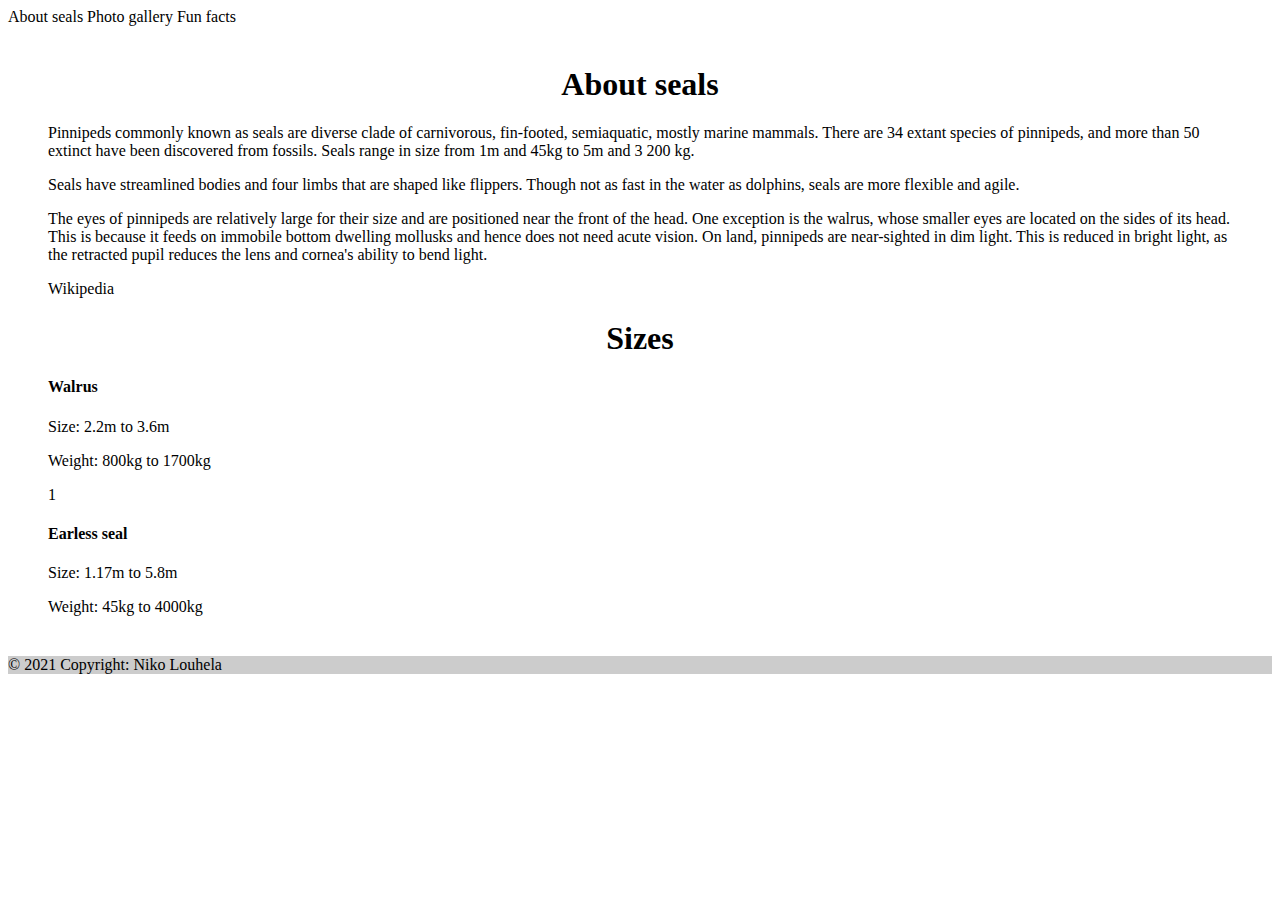
<file: index.html>
<!doctype html>
<html lang="en">
<head>
  <meta charset="utf-8">
  <meta name="viewport" content="width=device-width, initial-scale=1">
  <link href="https://cdn.jsdelivr.net/npm/bootstrap@5.1.3/dist/css/bootstrap.min.css" rel="stylesheet"
    integrity="sha384-1BmE4kWBq78iYhFldvKuhfTAU6auU8tT94WrHftjDbrCEXSU1oBoqyl2QvZ6jIW3" crossorigin="anonymous">
  <link rel="stylesheet" href="style/style.css">
  <title>Seals</title>
</head>

<body>

  <header>
    <nav class="nav nav-pills flex-column flex-sm-row">
      <a class="flex-sm-fill text-sm-center nav-link active" aria-current="page" href="#">About seals</a>
      <a class="flex-sm-fill text-sm-center nav-link" href="pages/gallery.html">Photo gallery</a>
      <a class="flex-sm-fill text-sm-center nav-link" href="pages/facts.html">Fun facts</a>
    </nav>
  </header>

  <div class="container">
    <div class="row">
      <div class="col-12 col-sm-9 article">
        <h1>About seals</h1>
        <p> Pinnipeds commonly known as seals are diverse clade of carnivorous, fin-footed, semiaquatic, mostly marine
          mammals. There are 34 extant species of pinnipeds, and more than 50 extinct have been discovered from fossils.
          Seals range in size from 1m and 45kg to 5m and 3 200 kg.</p>
        <p>
          Seals have streamlined bodies and four limbs that are shaped like flippers. Though not as fast in the water as
          dolphins, seals are more flexible and agile.</p>

        <p>
          The eyes of pinnipeds are relatively large for their size and are positioned near the front of the head. One
          exception is the walrus, whose smaller eyes are located on the sides of its head. This is because it feeds on
          immobile bottom dwelling mollusks and hence does not need acute vision. On land, pinnipeds are near-sighted in
          dim light. This is reduced in bright light, as the retracted pupil reduces the lens and cornea's ability to
          bend light.</p>

        <p>
          <a href="https://en.wikipedia.org/wiki/Pinniped">Wikipedia</a>
        </p>
      </div>

      <div class="col-12 col-sm-3 article">
        <h1>Sizes</h1>
        <h4>
          Walrus
        </h4>
        <p>Size: 2.2m to 3.6m </p>
        <p> Weight: 800kg to 1700kg</p>1
        <h4>
          Earless seal
        </h4>
        <p>Size: 1.17m to 5.8m </p>
        <p> Weight: 45kg to 4000kg</p>
      </div>
    </div>
  </div>

  <footer class="fixed-bottom text-center text-lg-start">
    <div class="text-center p-3" style="background-color: rgba(0, 0, 0, 0.2);">
      © 2021 Copyright:
      <a class="text-light" href="https://github.com/Louhela">Niko Louhela</a>
    </div>
  </footer>

  <script src="https://cdn.jsdelivr.net/npm/bootstrap@5.1.3/dist/js/bootstrap.bundle.min.js"
    integrity="sha384-ka7Sk0Gln4gmtz2MlQnikT1wXgYsOg+OMhuP+IlRH9sENBO0LRn5q+8nbTov4+1p" crossorigin="anonymous">
  </script>
</body>

</html>
</file>
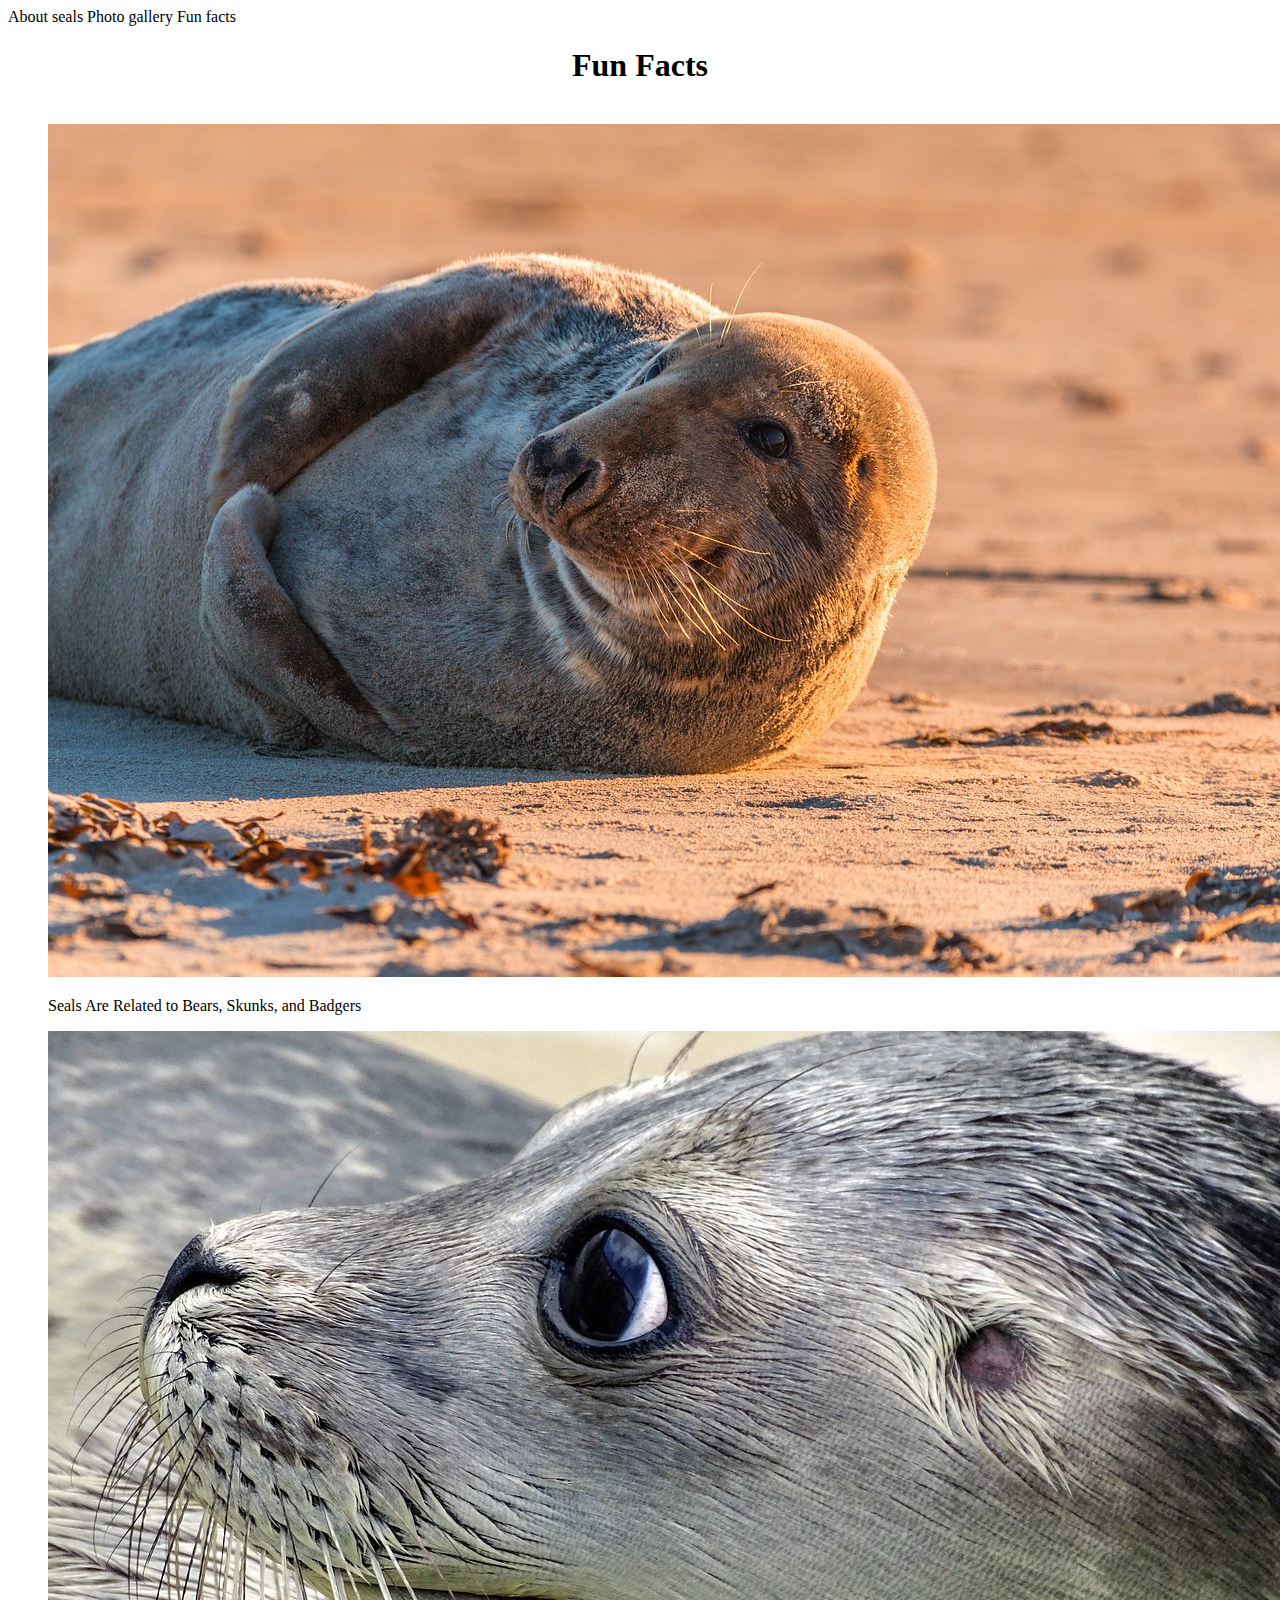
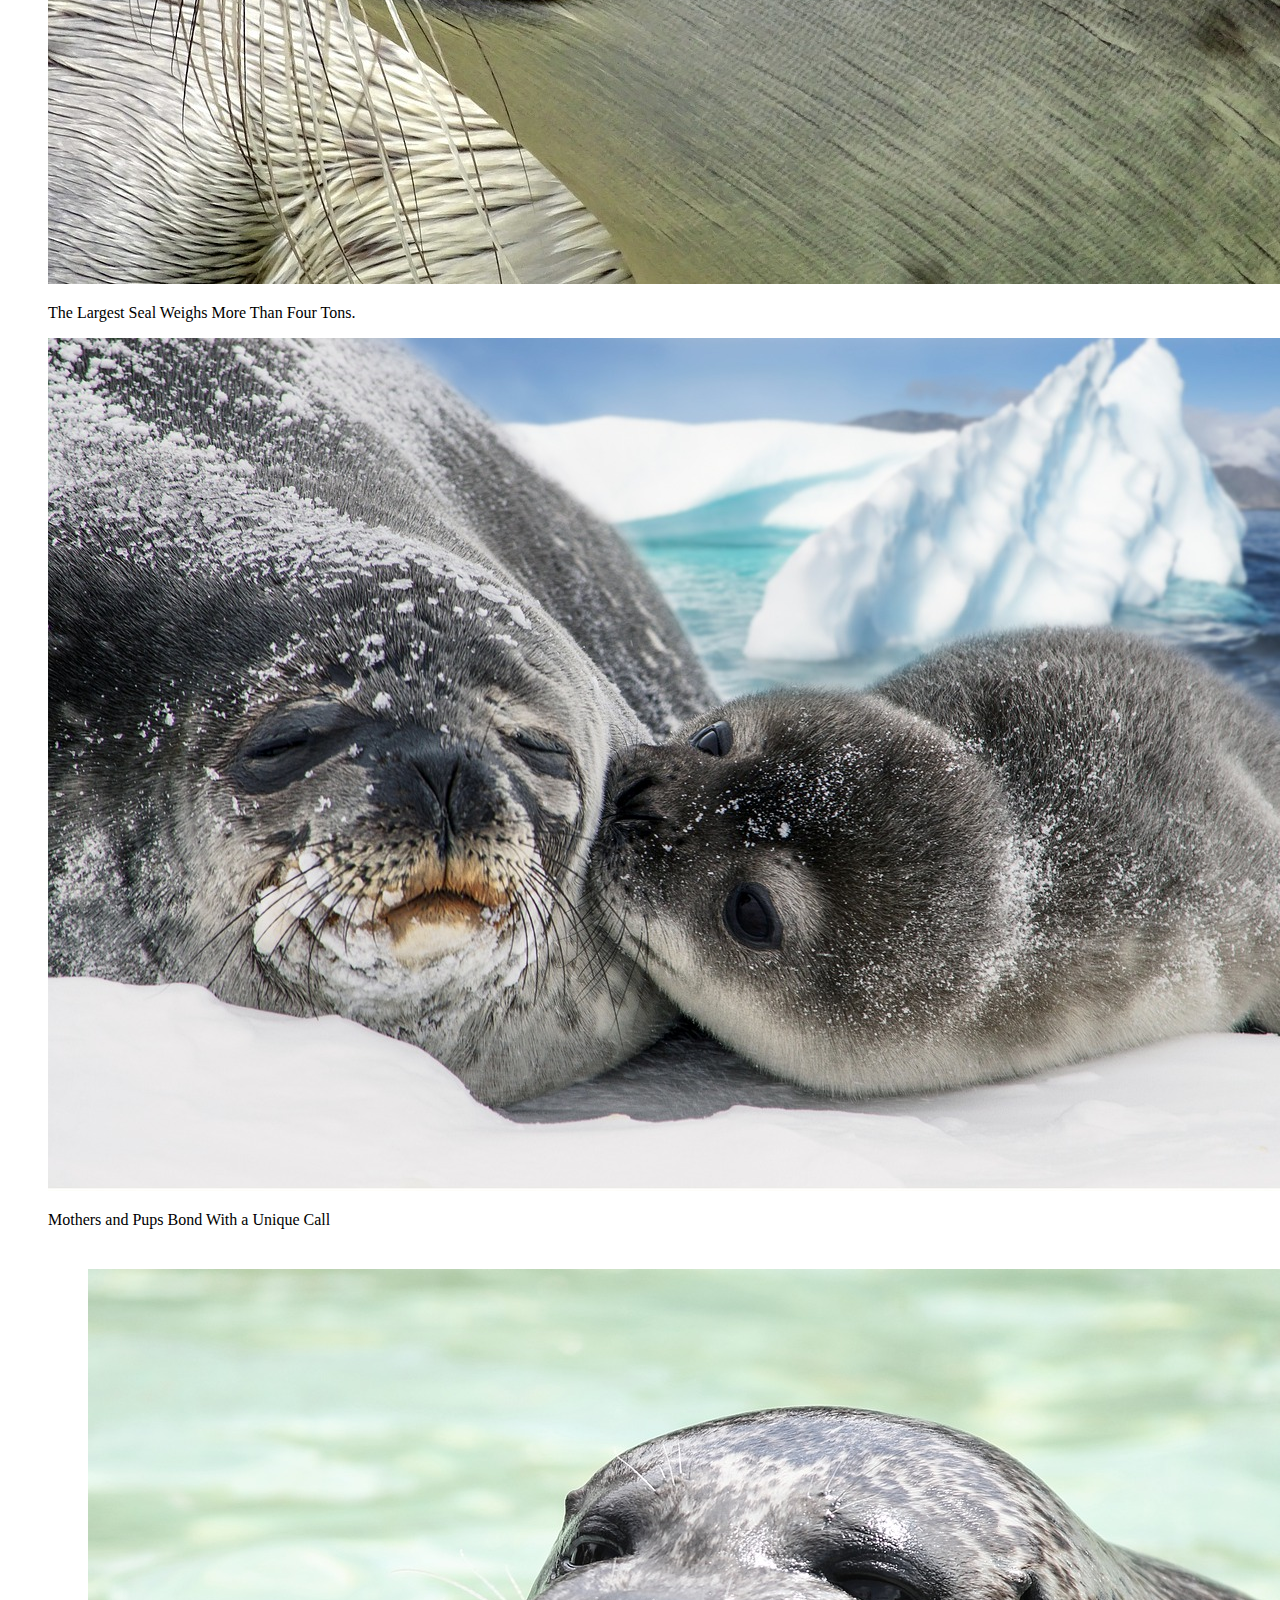
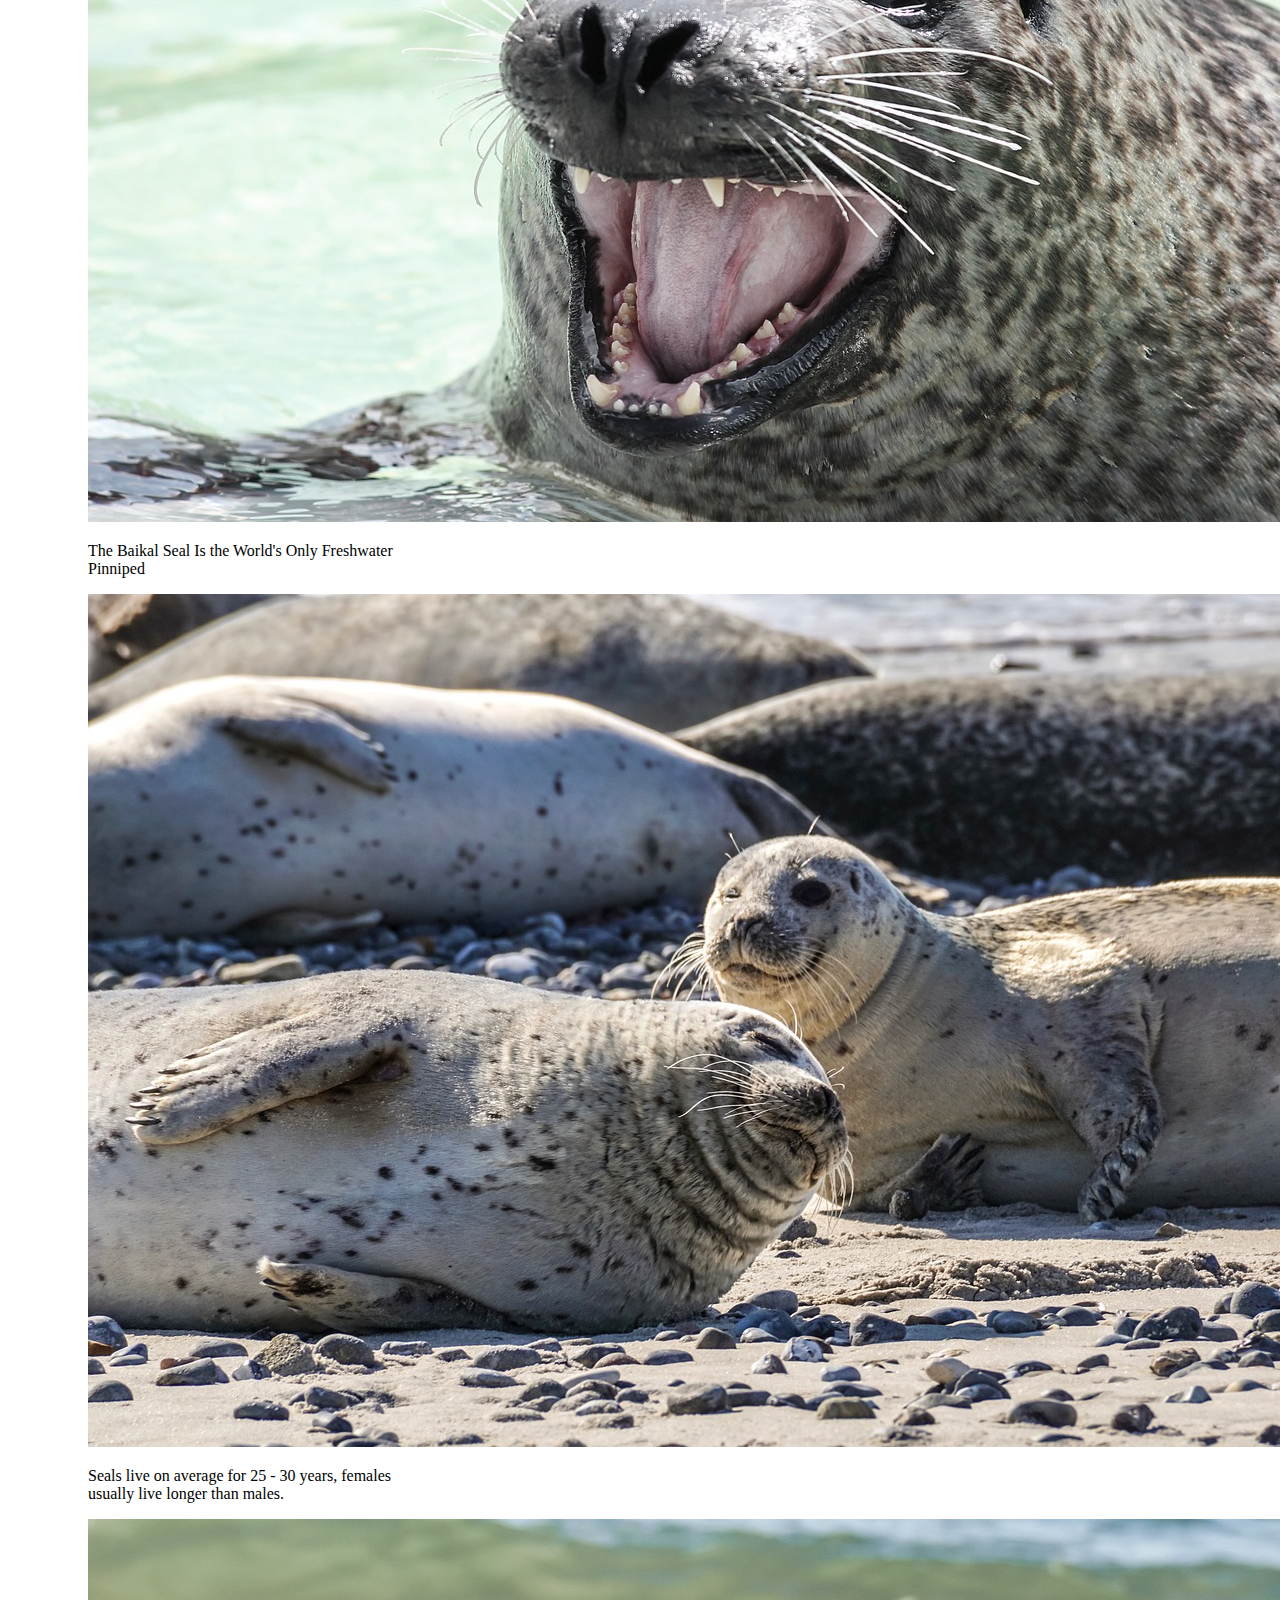
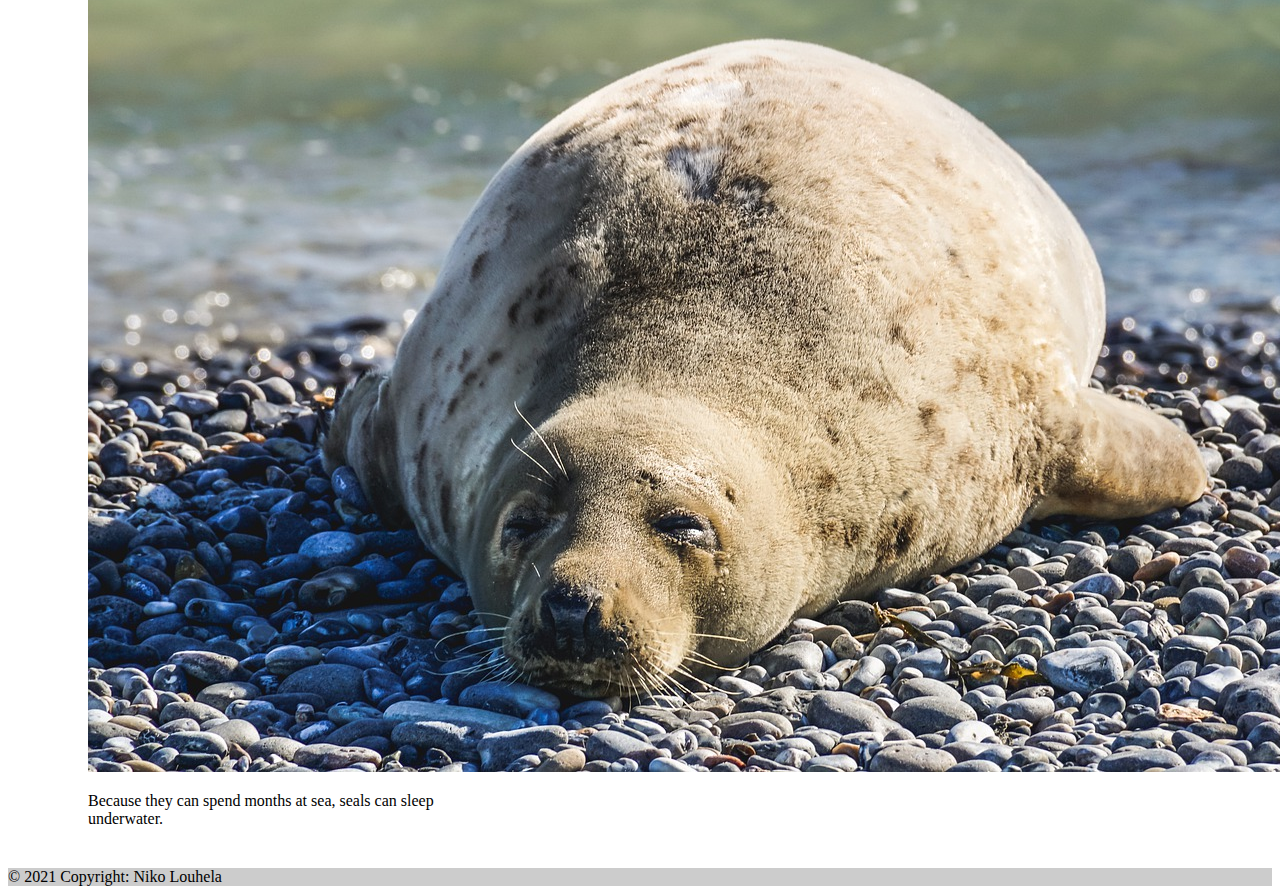
<file: pages/facts.html>
<!doctype html>
<html lang="en">

<head>
  <meta charset="utf-8">
  <meta name="viewport" content="width=device-width, initial-scale=1">
  <link href="https://cdn.jsdelivr.net/npm/bootstrap@5.1.3/dist/css/bootstrap.min.css" rel="stylesheet"
    integrity="sha384-1BmE4kWBq78iYhFldvKuhfTAU6auU8tT94WrHftjDbrCEXSU1oBoqyl2QvZ6jIW3" crossorigin="anonymous">
  <link rel="stylesheet" href="/style/style.css">
  <title>Seals</title>
</head>

<body>
  
  <header>
    <nav class="nav nav-pills flex-column flex-sm-row">
      <a class="flex-sm-fill text-sm-center nav-link" href="../index.html">About seals</a>
      <a class="flex-sm-fill text-sm-center nav-link" href="gallery.html">Photo gallery</a>
      <a class="flex-sm-fill text-sm-center nav-link active" aria-current="page" href="#">Fun facts</a>
    </nav>
  </header>

  <div class="container">
    <div class="col-12 col-sm-12">
      <h1>Fun Facts</h1>
    </div>
    <div class="row gap-5">
      <div class="card" style="width: 22rem;">
        <img class="card-img-top" src="../images/gray-seal-1969506_1280.jpg" alt="Card image cap">
        <div class="card-body">
          <p class="card-text">Seals Are Related to Bears, Skunks, and Badgers</p>
        </div>
      </div>
      <div class="card" style="width: 22rem;">
        <img class="card-img-top" src="../images/seal-2053165_1280.jpg" alt="Card image cap">
        <div class="card-body">
          <p class="card-text">The Largest Seal Weighs More Than Four Tons.</p>
        </div>
      </div>
      <div class="card" style="width: 22rem;">
        <img class="card-img-top" src="../images/seals-5649497_1280.jpg" alt="Card image cap">
        <div class="card-body">
          <p class="card-text">Mothers and Pups Bond With a Unique Call</p>
        </div>
      </div>
      <div class="row gap-5">
        <div class="card" style="width: 22rem;">
          <img class="card-img-top" src="../images/seal-4342223_1280.jpg" alt="Card image cap">
          <div class="card-body">
            <p class="card-text">The Baikal Seal Is the World's Only Freshwater Pinniped</p>
          </div>
        </div>
        <div class="card" style="width: 22rem;">
          <img class="card-img-top" src="../images/seal-4926115_1280.jpg" alt="Card image cap">
          <div class="card-body">
            <p class="card-text">Seals live on average for 25 - 30 years, females usually live longer than males.</p>
          </div>
        </div>
        <div class="card" style="width: 22rem;">
          <img class="card-img-top" src="../images/seal-4923333_1280.jpg" alt="Card image cap">
          <div class="card-body">
            <p class="card-text">Because they can spend months at sea, seals can sleep underwater.</p>
          </div>
        </div>
      </div>
    </div>
  </div>

  <footer class="fixed-bottom text-center text-lg-start">
    <div class="text-center p-3" style="background-color: rgba(0, 0, 0, 0.2);">
      © 2021 Copyright:
      <a class="text-light" href="https://github.com/Louhela">Niko Louhela</a>
    </div>
  </footer>
  <script src="https://cdn.jsdelivr.net/npm/bootstrap@5.1.3/dist/js/bootstrap.bundle.min.js"
    integrity="sha384-ka7Sk0Gln4gmtz2MlQnikT1wXgYsOg+OMhuP+IlRH9sENBO0LRn5q+8nbTov4+1p" crossorigin="anonymous">
  </script>
</body>

</html>
</file>
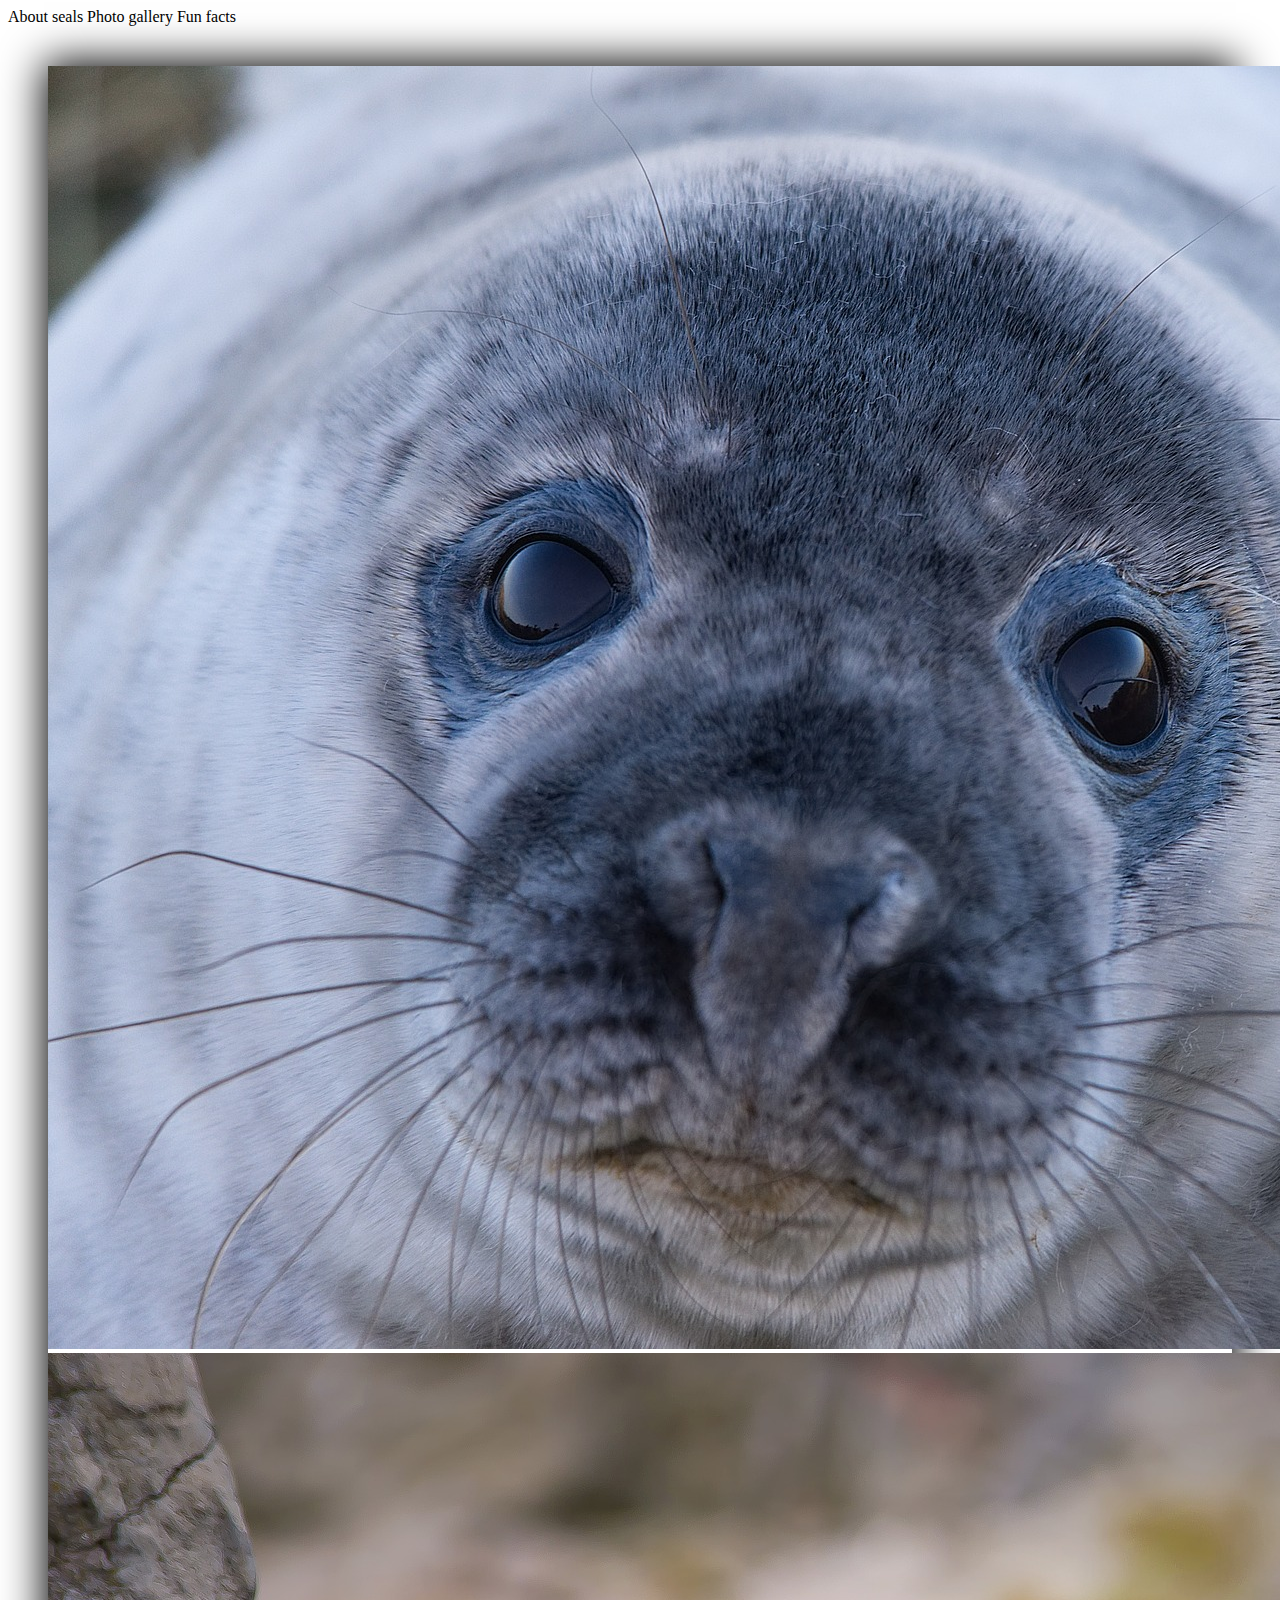
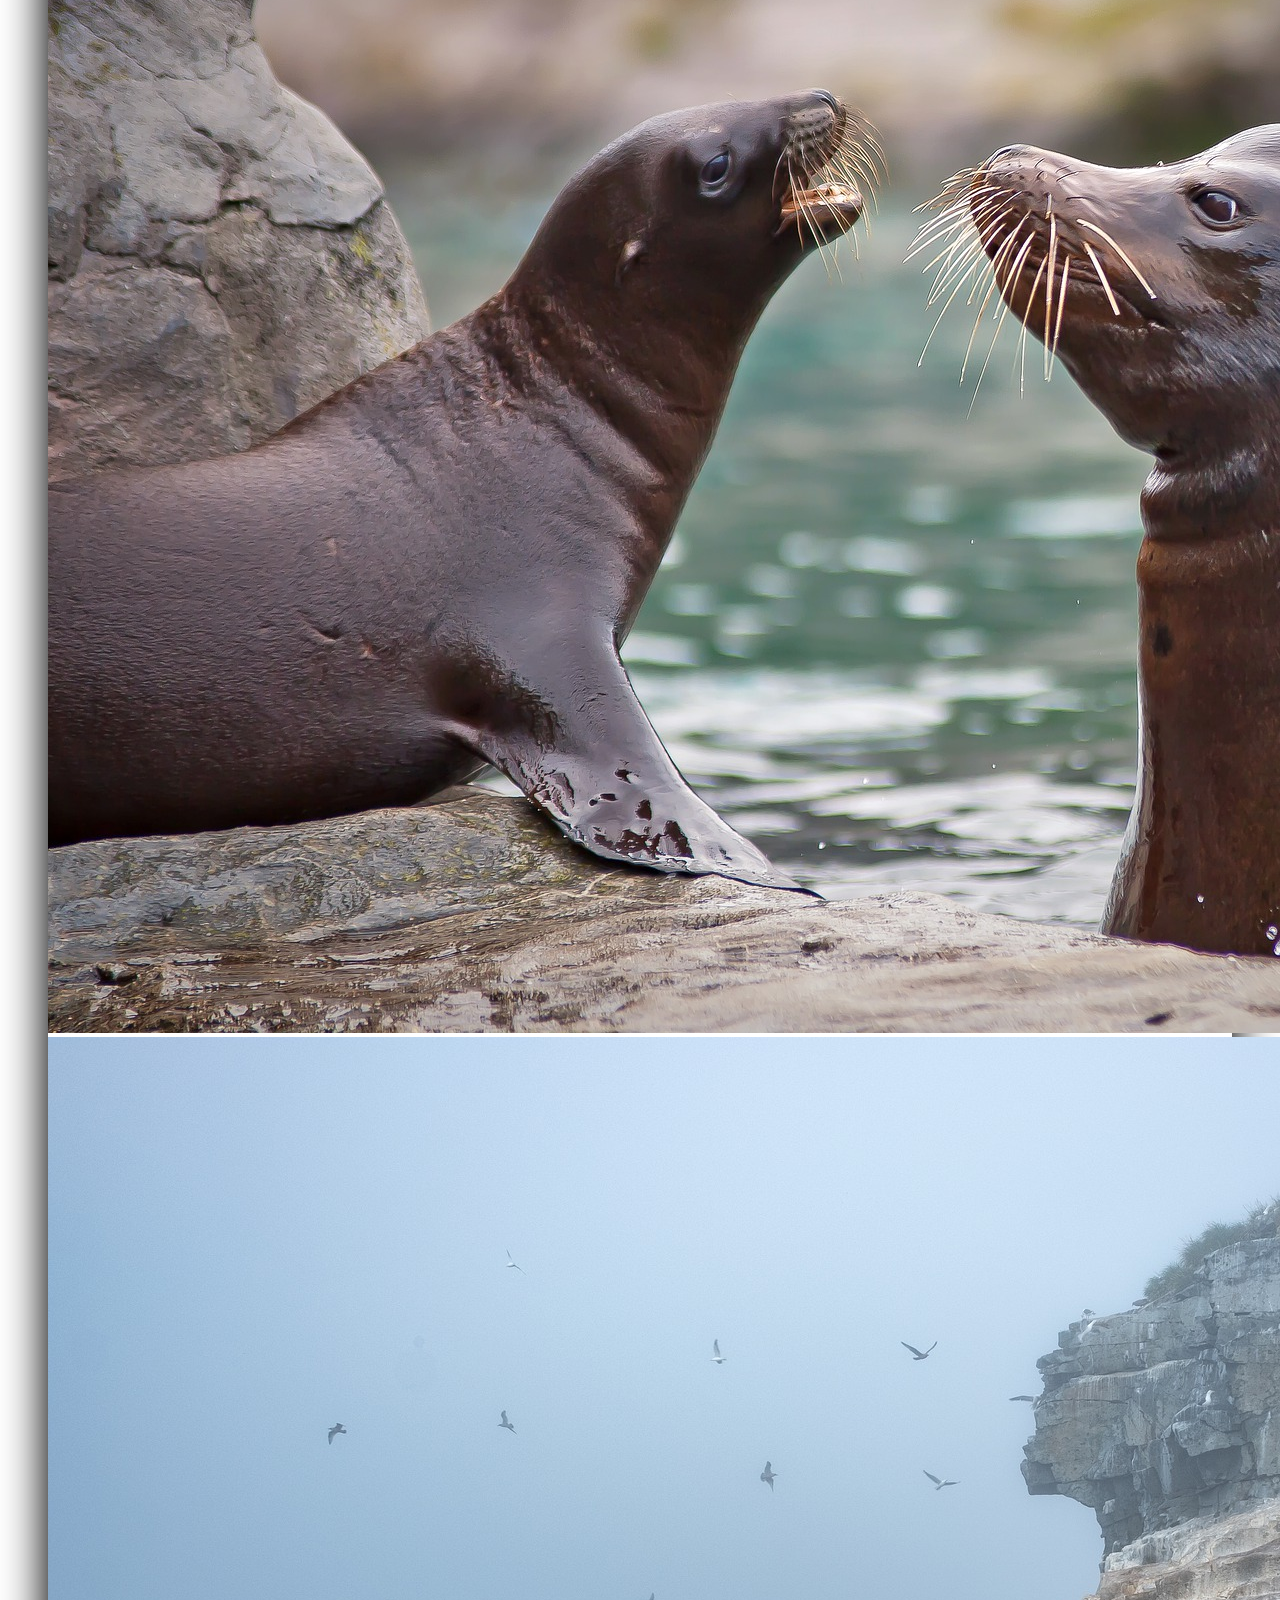
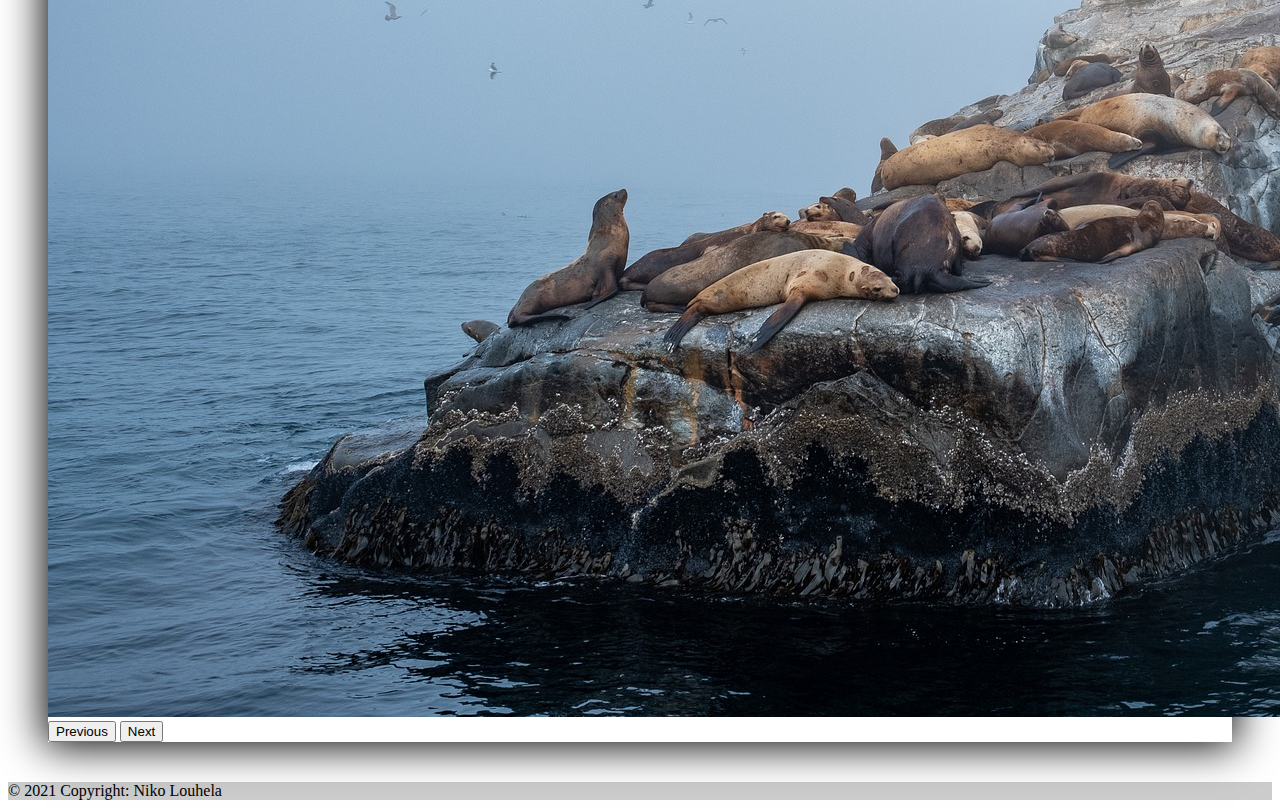
<file: pages/gallery.html>
<!doctype html>
<html lang="en">

<head>
  <meta charset="utf-8">
  <meta name="viewport" content="width=device-width, initial-scale=1">
  <link href="https://cdn.jsdelivr.net/npm/bootstrap@5.1.3/dist/css/bootstrap.min.css" rel="stylesheet"
    integrity="sha384-1BmE4kWBq78iYhFldvKuhfTAU6auU8tT94WrHftjDbrCEXSU1oBoqyl2QvZ6jIW3" crossorigin="anonymous">
  <link rel="stylesheet" href="/style/style.css">

  <title>Seals</title>
</head>

<body>

  <header>
    <nav class="nav nav-pills flex-column flex-sm-row">
      <a class="flex-sm-fill text-sm-center nav-link" href="../index.html">About seals</a>
      <a class="flex-sm-fill text-sm-center nav-link active" aria-current="page" href="#">Photo gallery</a>
      <a class="flex-sm-fill text-sm-center nav-link" href="facts.html">Fun facts</a>
    </nav>
  </header>

  <div class="container">
    <div class="row">
      <div class="col-12">
        <div id="carouselExampleControls" class="carousel slide" data-bs-ride="carousel">
          <div class="carousel-inner">
            <div class="carousel-item active">
              <img src="../images/seal-2964019_1920.jpg" class="d-block w-100" alt="...">
            </div>
            <div class="carousel-item">
              <img src="../images/seal-4481175_1920.jpg" class="d-block w-100" alt="...">
            </div>
            <div class="carousel-item">
              <img src="../images/seals-6627197_1920.jpg" class="d-block w-100" alt="...">
            </div>
          </div>
          <button class="carousel-control-prev" type="button" data-bs-target="#carouselExampleControls"
            data-bs-slide="prev">
            <span class="carousel-control-prev-icon" aria-hidden="true"></span>
            <span class="visually-hidden">Previous</span>
          </button>
          <button class="carousel-control-next" type="button" data-bs-target="#carouselExampleControls"
            data-bs-slide="next">
            <span class="carousel-control-next-icon" aria-hidden="true"></span>
            <span class="visually-hidden">Next</span>
          </button>
        </div>
      </div>
    </div>
  </div>


  <footer class="text-center text-lg-start">
    <div class="text-center p-3" style="background-color: rgba(0, 0, 0, 0.2);">
      © 2021 Copyright:
      <a class="text-light" href="https://github.com/Louhela">Niko Louhela</a>
    </div>

  </footer>






  <script src="https://cdn.jsdelivr.net/npm/bootstrap@5.1.3/dist/js/bootstrap.bundle.min.js"
    integrity="sha384-ka7Sk0Gln4gmtz2MlQnikT1wXgYsOg+OMhuP+IlRH9sENBO0LRn5q+8nbTov4+1p" crossorigin="anonymous">
  </script>
</body>

</html>
</file>
<file: style/style.css>
body{
    background-color: rgb(255, 255, 255);
}
a {
    text-decoration: none;
    color: rgb(0, 0, 0);
}

.facts {
    justify-content: space-between;
    margin-top: 40px;
}

h1 {
    text-align: center;
}

.row {
    margin: 40px;
    justify-content: center;
}

.carousel {
    margin: 10px 0 10px 0;
    box-shadow: 0px 0px 40px 4px #000000;
}
</file>
